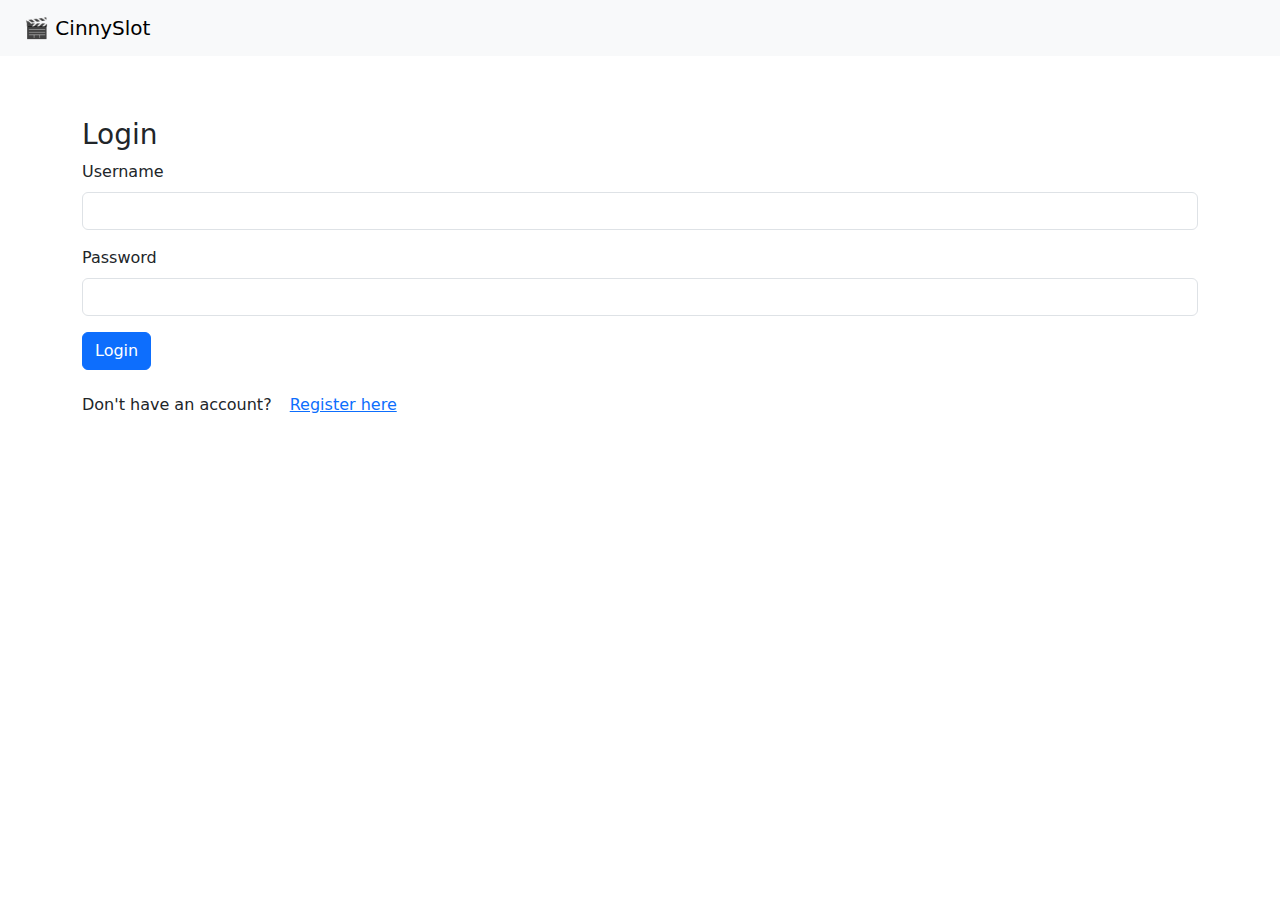
<file: v1/CinnySlotDashboard/templates/login.html>
<!DOCTYPE html>
<html lang="en">
<head>
  <meta charset="UTF-8">
  <title>Login</title>
  <link href="https://cdn.jsdelivr.net/npm/bootstrap@5.3.0/dist/css/bootstrap.min.css" rel="stylesheet">
  <style>
    body {
      padding-top: 70px; /* Space for fixed navbar */
    }
  </style>
</head>
<body>

<!-- Navbar without login button and search -->
<nav class="navbar navbar-expand-lg navbar-light bg-light px-4 fixed-top">
  <a class="navbar-brand" href="#">🎬 CinnySlot</a>
</nav>

<div class="container mt-5">
  <h3>Login</h3>
  <form method="post">
    <div class="mb-3">
      <label class="form-label">Username</label>
      <input type="text" name="username" class="form-control" required>
    </div>
    <div class="mb-3">
      <label class="form-label">Password</label>
      <input type="password" name="password" class="form-control" required>
    </div>
    <button type="submit" class="btn btn-primary">Login</button>
  </form>

  <!-- 💖 Register link added below -->
  <div class="mt-3">
    <p>Don't have an account? 
      <a href="{{ url_for('register') }}" class="btn btn-link">Register here</a>
    </p>
  </div>
</div>

</body>
</html>
</file>
